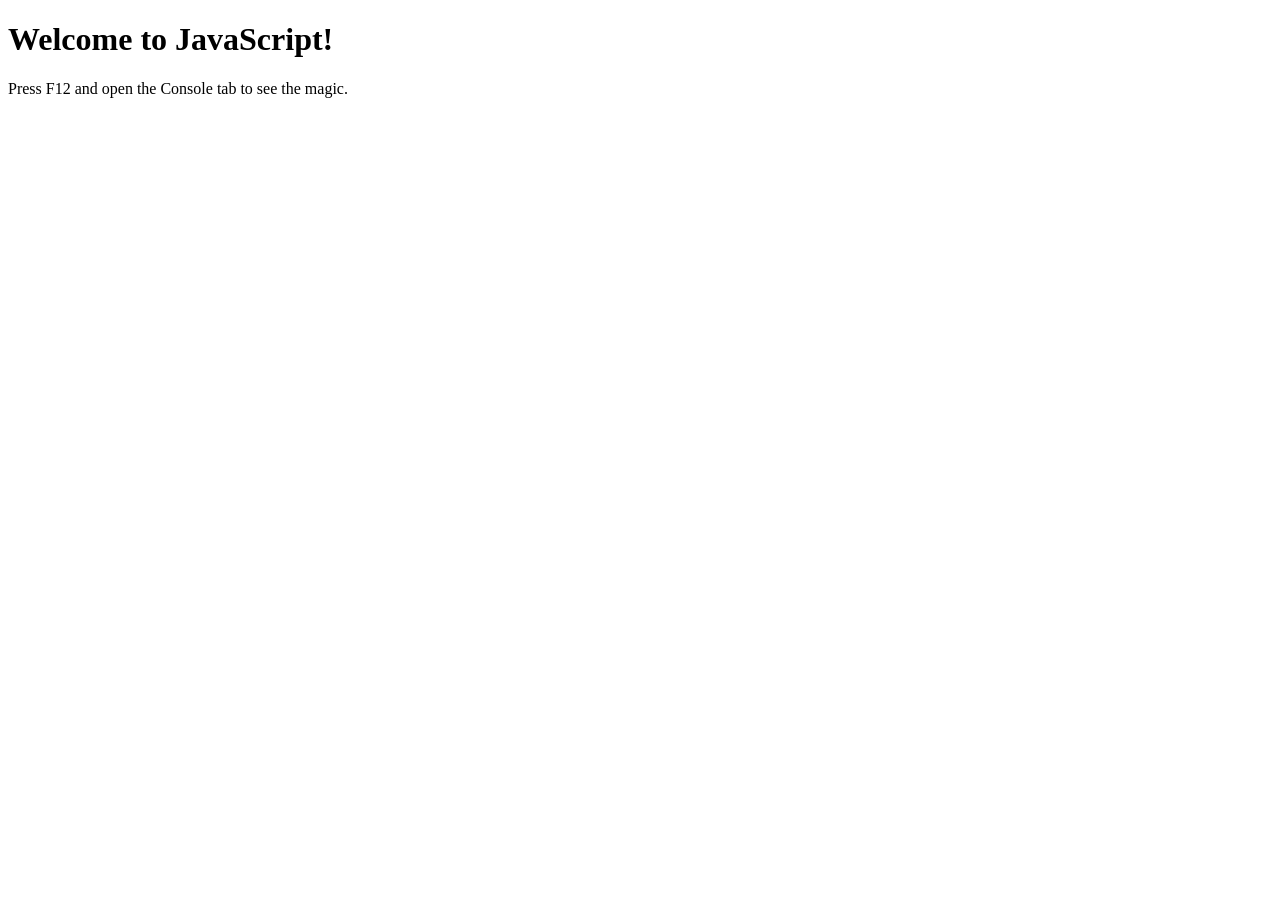
<file: ex00/index.html>
<!DOCTYPE html>
<html>
<head>
    <title>JS Exercise 00</title>
    <script src="script.js" defer></script>
</head>
<body>
    <h1>Welcome to JavaScript!</h1>
    <p>Press F12 and open the Console tab to see the magic.</p>
</body>
</html>
</file>
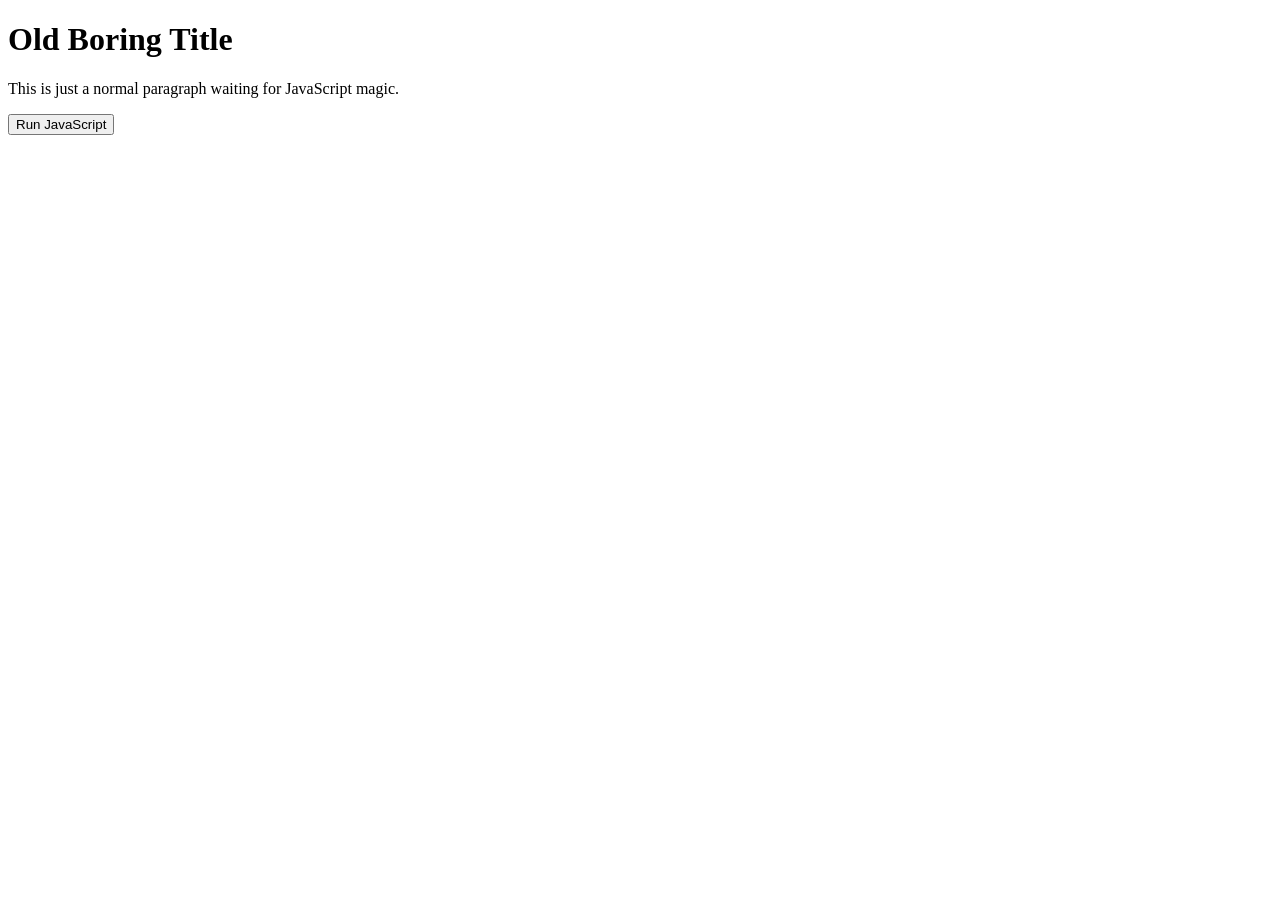
<file: ex02/index.html>
<!DOCTYPE html>
<html lang="en">
<head>
    <meta charset="UTF-8">
    <meta name="viewport" content="width=device-width, initial-scale=1.0">
    <title>JS Exercise 02</title>
    <link rel="stylesheet" href="style.css">
    <script src="script.js" defer></script>
</head>
<body>
    <div class="container">
        <h1 id="main-title">Old Boring Title</h1>
        
        <p class="description">This is just a normal paragraph waiting for JavaScript magic.</p>
        
        <button id="magic-btn">Run JavaScript</button>
    </div>
</body>
</html>
</file>
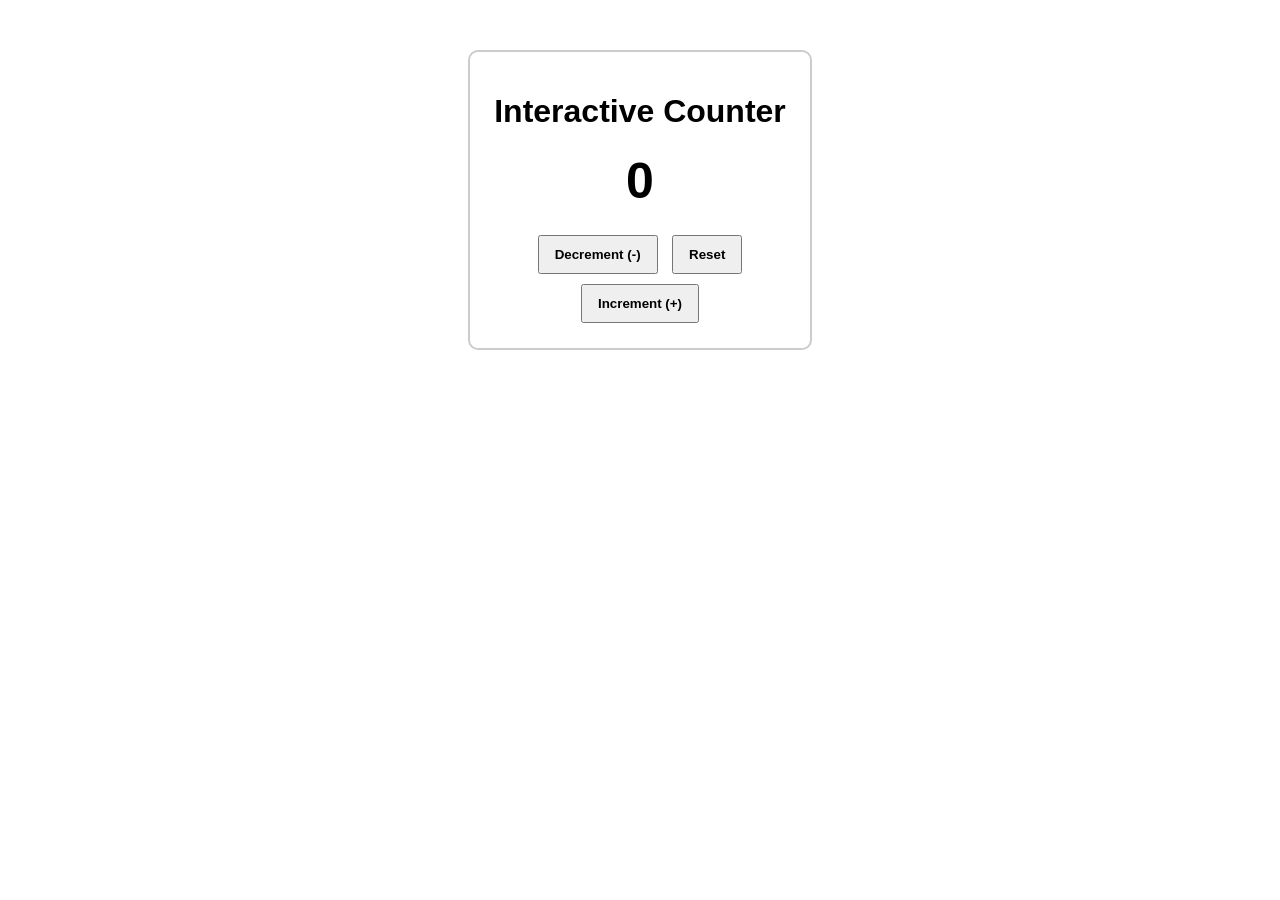
<file: ex03/index.html>
<!DOCTYPE html>
<html>
<head>
    <title>JS Exercise 03 - Counter</title>
    <link rel="stylesheet" href="style.css">
    <script src="script.js" defer></script>
</head>
<body>
    <div class="counter-container">
        <h1>Interactive Counter</h1>
        <h2 id="counter-value">0</h2> 
        
        <div class="buttons">
            <button id="btn-decrease">Decrement (-)</button>
            <button id="btn-reset">Reset</button>
            <button id="btn-increase">Increment (+)</button>
        </div>
    </div>
</body>
</html>
</file>
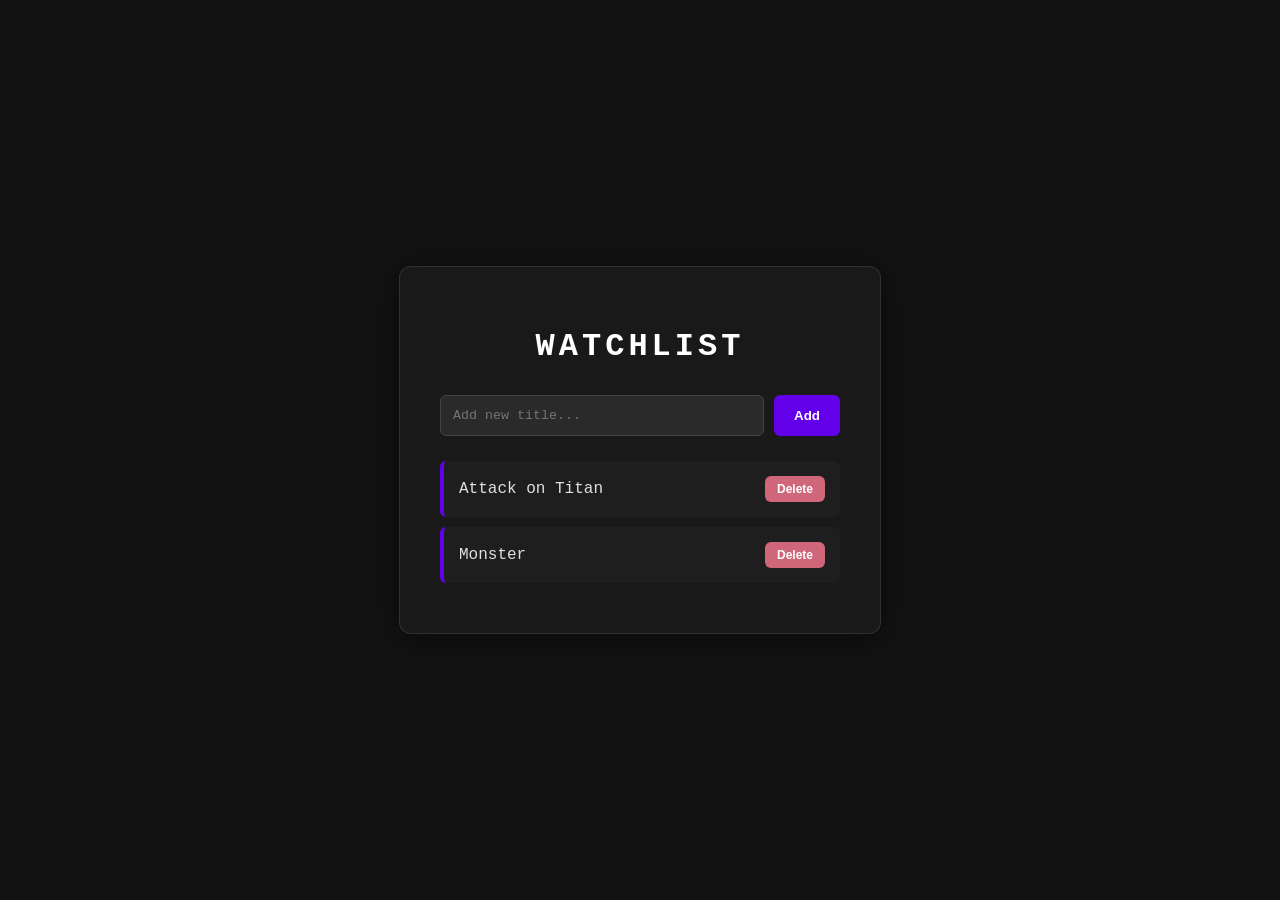
<file: ex04/index.html>
<!DOCTYPE html>
<html lang="en">
<head>
    <meta charset="UTF-8">
    <meta name="viewport" content="width=device-width, initial-scale=1.0">
    <title>Dynamic Watchlist</title>
    <link rel="stylesheet" href="style.css">
    <script src="script.js" defer></script>
</head>
<body>
    <div class="watchlist-container">
        <h1>WATCHLIST</h1>
        
        <!-- أدوات الإدخال -->
        <div class="input-group">
            <input type="text" id="anime-input" placeholder="Add new title...">
            <button id="add-btn">Add</button>
        </div>

        <!-- القائمة التي سيتم تعديلها برمجياً -->
        <ul id="anime-list"></ul>
    </div>
</body>
</html>
</file>
<file: ex02/style.css>
.active {
    color: white;
    background-color: #28a745;
    padding: 15px;
    border-radius: 8px;
    font-weight: bold;
}
</file>
<file: ex03/style.css>
body {
    text-align: center;
    font-family: Arial, sans-serif;
    margin-top: 50px;
}
.counter-container {
    border: 2px solid #ccc;
    padding: 20px;
    width: 300px;
    margin: 0 auto;
    border-radius: 10px;
}
h2 {
    font-size: 50px;
    margin: 20px 0;
}
button {
    padding: 10px 15px;
    margin: 5px;
    cursor: pointer;
    font-weight: bold;
}
</file>
<file: ex04/style.css>
body {
    background-color: #121212;
    color: #e0e0e0;
    font-family: 'Courier New', Courier, monospace;
    display: flex;
    justify-content: center;
    align-items: center;
    height: 100vh;
    margin: 0;
}

.watchlist-container {
    background: rgba(30, 30, 30, 0.6);
    border: 1px solid rgba(255, 255, 255, 0.1);
    padding: 40px;
    border-radius: 12px;
    width: 400px;
    box-shadow: 0 4px 30px rgba(0, 0, 0, 0.5);
}

h1 {
    text-align: center;
    letter-spacing: 4px;
    margin-bottom: 30px;
    color: #fff;
}

.input-group {
    display: flex;
    gap: 10px;
    margin-bottom: 25px;
}

input {
    flex: 1;
    padding: 12px;
    background: #2a2a2a;
    border: 1px solid #444;
    color: #fff;
    border-radius: 6px;
    font-family: inherit;
}

button {
    padding: 12px 20px;
    background: #6200ea; /* لون بنفسجي متناسق مع تصميمك السابق */
    color: white;
    border: none;
    border-radius: 6px;
    cursor: pointer;
    font-weight: bold;
    transition: 0.3s;
}

button:hover {
    background: #7c4dff;
}

ul {
    list-style: none;
    padding: 0;
    margin: 0;
}

li {
    display: flex;
    justify-content: space-between;
    align-items: center;
    background: #1e1e1e;
    margin-bottom: 10px;
    padding: 15px;
    border-radius: 6px;
    border-left: 4px solid #6200ea;
    transition: 0.3s;
}

.item-text {
    cursor: pointer;
    flex: 1;
}

/* التنسيق الذي سيُطبق عند شطب العنصر */
.completed .item-text {
    text-decoration: line-through;
    color: #777;
}

.completed {
    border-left: 4px solid #555;
    opacity: 0.7;
}

.delete-btn {
    background: #cf6679; /* لون أحمر هادئ لزر الحذف */
    padding: 6px 12px;
    font-size: 12px;
    margin-left: 10px;
}

.delete-btn:hover {
    background: #ff7597;
}
</file>
